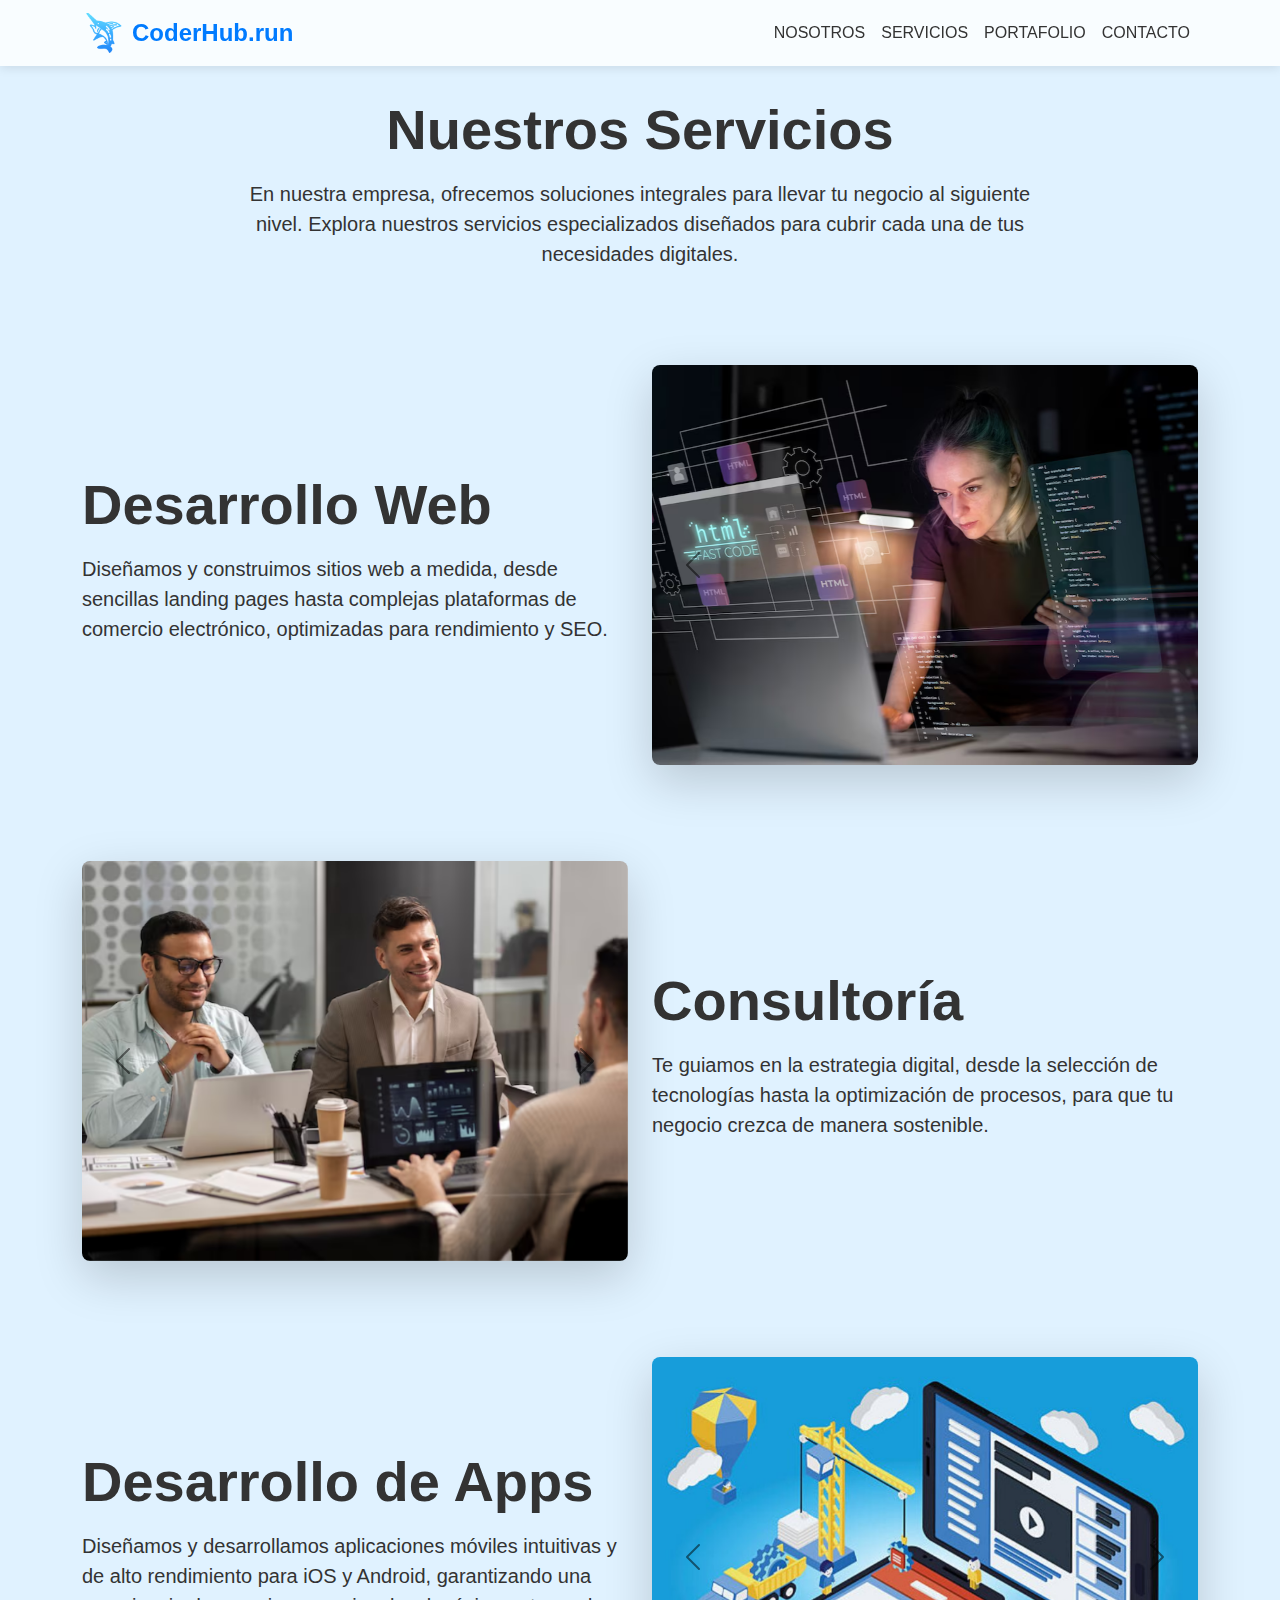
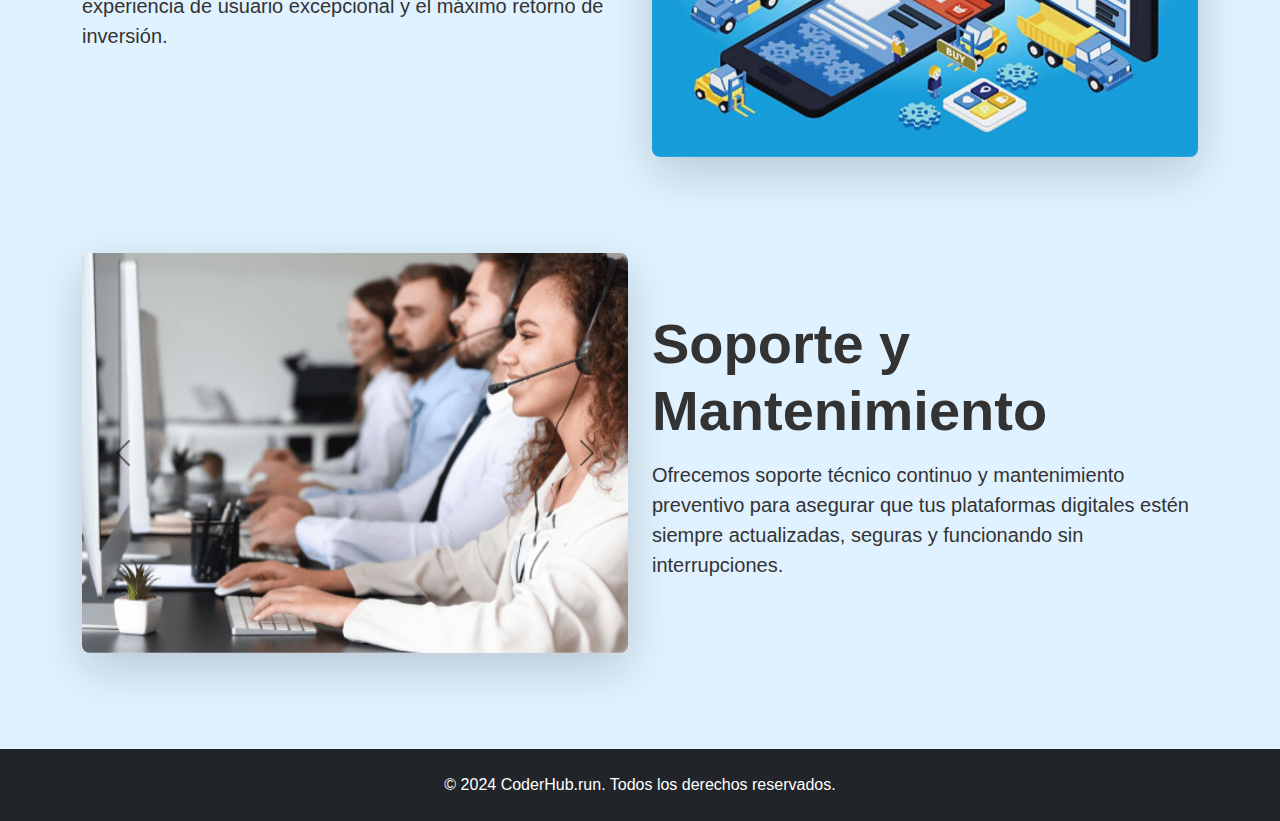
<file: servicios.html>
<!DOCTYPE html>
<html lang="es">
<head>
    <meta charset="UTF-8">
    <meta name="viewport" content="width=device-width, initial-scale=1.0">
    <title>Nuestros Servicios  CoderHub.run</title>
    <link href="https://cdn.jsdelivr.net/npm/bootstrap@5.3.3/dist/css/bootstrap.min.css" rel="stylesheet" integrity="sha384-QWTKZyjpPEjISv5WaRU9OFeRpok6YctnYmDr5pNlyT2bRjXh0JMhjY6hW+ALEwIH" crossorigin="anonymous">
    <link rel="stylesheet" href="https://cdn.jsdelivr.net/npm/bootstrap-icons@1.11.3/font/bootstrap-icons.min.css">
    <link rel="stylesheet" href="https://cdnjs.cloudflare.com/ajax/libs/animate.css/4.1.1/animate.min.css"/>
    
    <link rel="stylesheet" href="./css/StylesServicios.css">
</head>
<body>

  <header>
  <nav class="navbar navbar-expand-lg navbar-dark fixed-top custom-navbar">
    <div class="container">
      <a class="navbar-brand d-flex align-items-center" href="index.html">
        <img src="./img/pez-espada.png" alt="Logo de CoderHub.run" style="height: 40px; margin-right: 10px;">
        <span class="fw-bold text-primary logo-text">CoderHub.run</span>
      </a>
      <button class="navbar-toggler" type="button" data-bs-toggle="collapse" 
              data-bs-target="#navbarNav" aria-controls="navbarNav" aria-expanded="false" 
              aria-label="Toggle navigation">
        <span class="navbar-toggler-icon"></span>
      </button>
      <div class="collapse navbar-collapse" id="navbarNav">
        <ul class="navbar-nav ms-auto">
          <li class="nav-item"><a class="nav-link btn-pill" href="index.html#about">NOSOTROS</a></li>
          <li class="nav-item"><a class="nav-link btn-pill" href="servicios.html">SERVICIOS</a></li>
          <li class="nav-item"><a class="nav-link btn-pill" href="portafolio.html">PORTAFOLIO</a></li>
          <li class="nav-item"><a class="nav-link btn-pill" href="index.html#contact">CONTACTO</a></li>
        </ul>
      </div>
    </div>
  </nav>
</header>


    <main class="flex-grow-1">
        <section class="py-5 mt-5" id="servicios">
            <div class="container text-center mb-5 animate__animated animate__fadeInUp" data-animate-class="animate__fadeInUp">
                <h2 class="fw-bold display-4 mb-3">Nuestros Servicios</h2>
                <p class="lead mx-auto" style="max-width: 800px;">
                    En nuestra empresa, ofrecemos soluciones integrales para llevar tu negocio al siguiente nivel.
                    Explora nuestros servicios especializados diseñados para cubrir cada una de tus necesidades
                    digitales.
                </p>
            </div>

            <section class="servicio py-5" id="servicio-web">
                <div class="container animate__animated" data-animate-class="animate__fadeInRight">
                    <div class="row align-items-center">
                        <div class="col-lg-6 text-center text-lg-start mb-4 mb-lg-0">
                            <h3 class="fw-bold display-4 mb-3 hover-animate">
                                <span class="hover-text">Desarrollo Web</span>
                            </h3>
                            <p class="lead">
                                Diseñamos y construimos sitios web a medida, desde sencillas landing pages hasta
                                complejas plataformas de comercio electrónico, optimizadas para rendimiento y SEO.
                            </p>
                        </div>
                        <div class="col-lg-6">
                            <div id="carouselWeb" class="carousel slide" data-bs-ride="carousel">
                                <div class="carousel-inner rounded-3 shadow-lg">
                                    <div class="carousel-item active">
                                        <img src="./img/DesarrlloWeb.png" class="d-block w-100" alt="Proyecto Web 1">
                                    </div>
                                    <div class="carousel-item">
                                        <img src="./img/desarrolloweb2.jpg" class="d-block w-100" alt="Proyecto Web 2">
                                    </div>
                                    <div class="carousel-item">
                                        <img src="./img/desarrolloweb4.jpg" class="d-block w-100" alt="Proyecto Web 3">
                                    </div>
                                </div>
                                <button class="carousel-control-prev" type="button" data-bs-target="#carouselWeb" data-bs-slide="prev">
                                    <span class="carousel-control-prev-icon" aria-hidden="true"></span>
                                    <span class="visually-hidden">Anterior</span>
                                </button>
                                <button class="carousel-control-next" type="button" data-bs-target="#carouselWeb" data-bs-slide="next">
                                    <span class="carousel-control-next-icon" aria-hidden="true"></span>
                                    <span class="visually-hidden">Siguiente</span>
                                </button>
                            </div>
                        </div>
                    </div>
                </div>
            </section>

            <section class="servicio py-5" id="servicio-consultoria">
                <div class="container animate__animated" data-animate-class="animate__fadeInLeft">
                    <div class="row align-items-center flex-row-reverse">
                        <div class="col-lg-6 text-center text-lg-start mb-4 mb-lg-0">
                            <h3 class="fw-bold display-4 mb-3 hover-animate">
                                <span class="hover-text">Consultoría</span>
                            </h3>
                            <p class="lead">
                                Te guiamos en la estrategia digital, desde la selección de tecnologías hasta la
                                optimización de procesos, para que tu negocio crezca de manera sostenible.
                            </p>
                        </div>
                        <div class="col-lg-6">
                            <div id="carouselConsultoria" class="carousel slide" data-bs-ride="carousel">
                                <div class="carousel-inner rounded-3 shadow-lg">
                                    <div class="carousel-item active">
                                        <img src="./img/consulta.jpg" class="d-block w-100" alt="Consultoría 1">
                                    </div>
                                    <div class="carousel-item">
                                        <img src="./img/consultoria2.jpg" class="d-block w-100" alt="Consultoría 2">
                                    </div>
                                    <div class="carousel-item">
                                        <img src="./img/consultoria3.jpg" class="d-block w-100" alt="Consultoría 3">
                                    </div>
                                </div>
                                <button class="carousel-control-prev" type="button" data-bs-target="#carouselConsultoria" data-bs-slide="prev">
                                    <span class="carousel-control-prev-icon" aria-hidden="true"></span>
                                    <span class="visually-hidden">Anterior</span>
                                </button>
                                <button class="carousel-control-next" type="button" data-bs-target="#carouselConsultoria" data-bs-slide="next">
                                    <span class="carousel-control-next-icon" aria-hidden="true"></span>
                                    <span class="visually-hidden">Siguiente</span>
                                </button>
                            </div>
                        </div>
                    </div>
                </div>
            </section>

            <section class="servicio py-5" id="servicio-apps">
                <div class="container animate__animated" data-animate-class="animate__fadeInUp">
                    <div class="row align-items-center">
                        <div class="col-lg-6 text-center text-lg-start mb-4 mb-lg-0">
                            <h3 class="fw-bold display-4 mb-3 hover-animate">
                                <span class="hover-text">Desarrollo de Apps</span>
                            </h3>
                            <p class="lead">
                                Diseñamos y desarrollamos aplicaciones móviles intuitivas y de alto rendimiento para
                                iOS y Android, garantizando una experiencia de usuario excepcional y el máximo retorno de
                                inversión.
                            </p>
                        </div>
                        <div class="col-lg-6">
                            <div id="carouselApps" class="carousel slide" data-bs-ride="carousel">
                                <div class="carousel-inner rounded-3 shadow-lg">
                                    <div class="carousel-item active">
                                        <img src="./img/apps-moviles1.jpg" class="d-block w-100" alt="Apps 1">
                                    </div>
                                    <div class="carousel-item">
                                        <img src="./img/apps-moviles2.jpg" class="d-block w-100" alt="Apps 2">
                                    </div>
                                    <div class="carousel-item">
                                        <img src="./img/apps-moviles3.jpg" class="d-block w-100" alt="Apps 3">
                                    </div>
                                </div>
                                <button class="carousel-control-prev" type="button" data-bs-target="#carouselApps" data-bs-slide="prev">
                                    <span class="carousel-control-prev-icon" aria-hidden="true"></span>
                                    <span class="visually-hidden">Anterior</span>
                                </button>
                                <button class="carousel-control-next" type="button" data-bs-target="#carouselApps" data-bs-slide="next">
                                    <span class="carousel-control-next-icon" aria-hidden="true"></span>
                                    <span class="visually-hidden">Siguiente</span>
                                </button>
                            </div>
                        </div>
                    </div>
                </div>
            </section>

            <section class="servicio py-5" id="servicio-soporte">
                <div class="container animate__animated" data-animate-class="animate__fadeInLeft">
                    <div class="row align-items-center flex-row-reverse">
                        <div class="col-lg-6 text-center text-lg-start mb-4 mb-lg-0">
                            <h3 class="fw-bold display-4 mb-3 hover-animate">
                                <span class="hover-text">Soporte y Mantenimiento</span>
                            </h3>
                            <p class="lead">
                                Ofrecemos soporte técnico continuo y mantenimiento preventivo para asegurar que tus
                                plataformas digitales estén siempre actualizadas, seguras y funcionando sin interrupciones.
                            </p>
                        </div>
                        <div class="col-lg-6">
                            <div id="carouselSoporte" class="carousel slide" data-bs-ride="carousel">
                                <div class="carousel-inner rounded-3 shadow-lg">
                                    <div class="carousel-item active">
                                        <img src="./img/soporte1.png" class="d-block w-100" alt="Soporte y Mantenimiento 1">
                                    </div>
                                    <div class="carousel-item">
                                        <img src="./img/soporte2.png" class="d-block w-100" alt="Soporte y Mantenimiento 2">
                                    </div>
                                    <div class="carousel-item">
                                        <img src="./img/soporte3.png" class="d-block w-100" alt="Soporte y Mantenimiento 3">
                                    </div>
                                </div>
                                <button class="carousel-control-prev" type="button" data-bs-target="#carouselSoporte" data-bs-slide="prev">
                                    <span class="carousel-control-prev-icon" aria-hidden="true"></span>
                                    <span class="visually-hidden">Anterior</span>
                                </button>
                                <button class="carousel-control-next" type="button" data-bs-target="#carouselSoporte" data-bs-slide="next">
                                    <span class="carousel-control-next-icon" aria-hidden="true"></span>
                                    <span class="visually-hidden">Siguiente</span>
                                </button>
                            </div>
                        </div>
                    </div>
                </div>
            </section>
        </section>
    </main>

    <footer class="bg-dark text-white py-4 mt-auto">
        <div class="container text-center">
            <p class="mb-0">&copy; 2024 CoderHub.run. Todos los derechos reservados.</p>
        </div>
    </footer>

    <script src="https://cdn.jsdelivr.net/npm/bootstrap@5.3.3/dist/js/bootstrap.bundle.min.js" integrity="sha384-YvpcrYf0tY3lHB60NNkmXc5s9fDVZLESaAA55NDzOxhy9GkcIdslK1eN7N6jIeHz" crossorigin="anonymous"></script>
    
    <script src="./js/ScripJsServicos.js"></script>

</body>
</html>
</file>
<file: css/StylesServicios.css>
:root {
    --bs-blue-100: #cfe2ff;
    --bs-blue-200: #9ec5fe;
    --bs-blue-300: #6ea8fe;
    --primary-light-blue: #e0f2ff;
    --primary-dark-blue: #007bff;
    --text-color: #333;
}


html, body {
    height: 100%;
}

body {
    font-family: Arial, sans-serif;
    background-color: var(--primary-light-blue);
    color: var(--text-color);
    transition: background-color 0.5s ease-in-out;
    cursor: url('data:image/svg+xml;utf8,<svg xmlns="http://www.w3.org/2000/svg" width="32" height="32" fill="%23007bff" class="bi bi-arrow-right-short" viewBox="0 0 16 16"><path fill-rule="evenodd" d="M4 8a.5.5 0 0 1 .5-.5h5.793L8.146 5.354a.5.5 0 1 1 .708-.708l3 3a.5.5 0 0 1 0 .708l-3 3a.5.5 0 0 1-.708-.708L10.293 8.5H4.5A.5.5 0 0 1 4 8z"/></svg>') 16 16, auto;
    display: flex;
    flex-direction: column;
    min-height: 100vh;
}


.custom-navbar {
    background-color: rgba(255, 255, 255, 0.8);
    backdrop-filter: blur(10px);
    box-shadow: 0 2px 10px rgba(0, 0, 0, 0.1);
}

.logo-text {
    color: var(--primary-dark-blue) !important;
    font-size: 1.5rem;
    transition: color 0.3s ease;
}

.navbar-brand:hover .logo-text {
    color: var(--bs-blue-300) !important;
}

.nav-link {
    color: var(--text-color);
    transition: color 0.3s ease, transform 0.3s ease;
}

.nav-link:hover {
    color: var(--primary-dark-blue);
    transform: translateY(-2px);
}


@keyframes textHoverGlow {
    from {
        text-shadow: 0 0 0 rgba(0, 123, 255, 0.5);
    }
    to {
        text-shadow: 0 0 15px rgba(0, 123, 255, 0.8);
    }
}

.hover-animate {
    transition: color 0.3s ease;
}

.hover-text:hover {
    animation: textHoverGlow 0.5s ease-in-out forwards;
}

.carousel-item img {
    object-fit: cover;
    height: 400px;
    width: 100%;
}

.carousel-control-prev-icon, .carousel-control-next-icon {
    filter: invert(100%);
}


.mt-auto {
    margin-top: auto !important;
}
</file>
